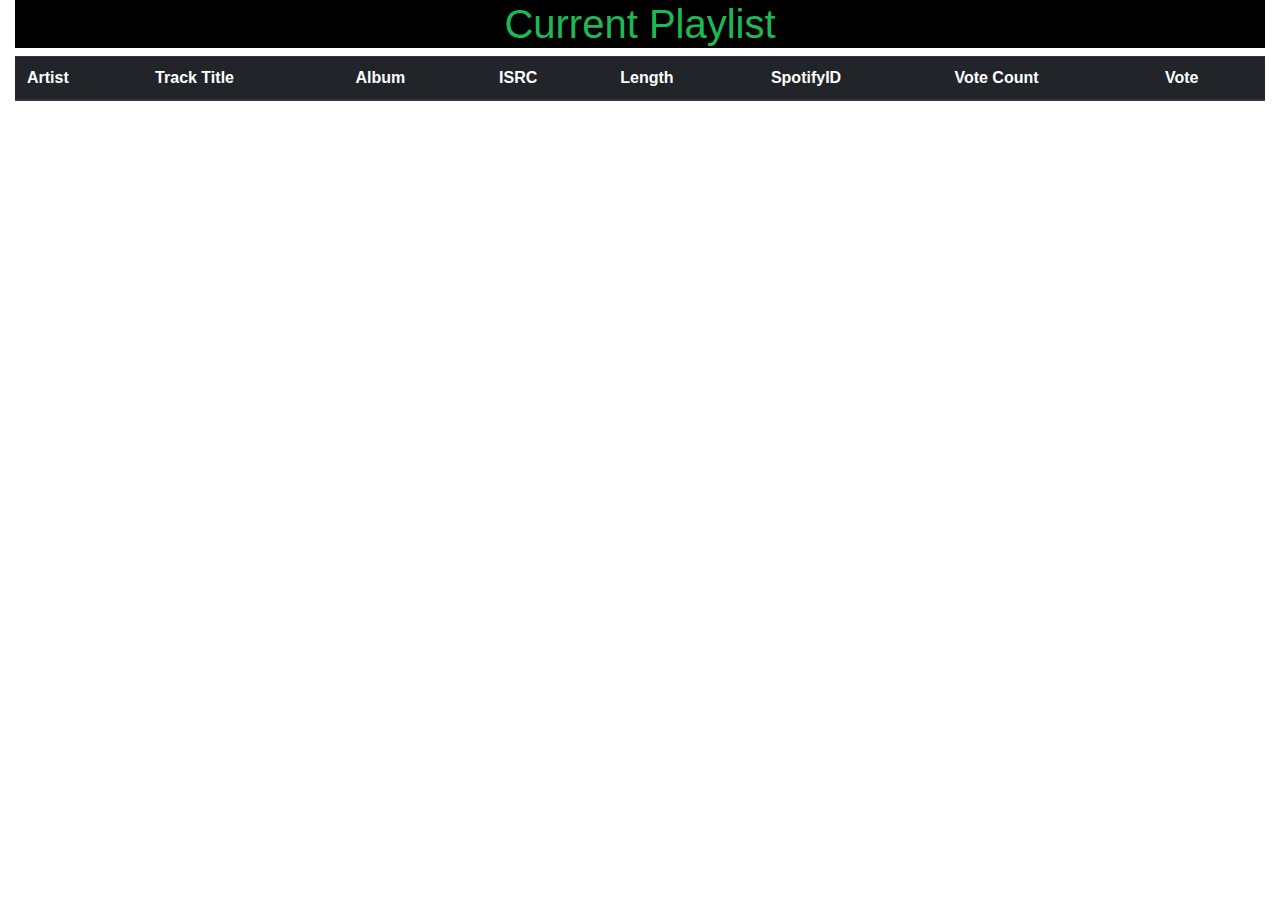
<file: index.html>
<html>  
   <head>
        <meta charset="utf-8">

        <title>Muzocracy</title>
        <!--google font-->
        <link href="https://fonts.googleapis.com/css?family=Faster+One" rel="stylesheet">
        <link rel="stylesheet" href="style.css">
        <!-- Latest compiled and minified CSS -->
        <link rel="stylesheet" href="https://maxcdn.bootstrapcdn.com/bootstrap/4.0.0/css/bootstrap.min.css">
        <!-- jQuery library -->
        <script src="https://ajax.googleapis.com/ajax/libs/jquery/3.3.1/jquery.min.js"></script>
        <!-- Latest compiled JavaScript -->
        <script src="https://maxcdn.bootstrapcdn.com/bootstrap/4.0.0/js/bootstrap.min.js"></script>
        <!-- Font Awesome -->
        <link rel="stylesheet" href="https://use.fontawesome.com/releases/v5.5.0/css/all.css" integrity="sha384-B4dIYHKNBt8Bc12p+WXckhzcICo0wtJAoU8YZTY5qE0Id1GSseTk6S+L3BlXeVIU" crossorigin="anonymous">
        <link href="https://fonts.googleapis.com/css?family=Righteous" rel="stylesheet">
        <!-- Local Stylesheet -->
        <link rel="stylesheet" href="style.css">

    </head>
  <div class="container-fluid">
  <body>
    <script src="script.js"></script>
    <div>    
        <h1 class="text-center">Current Playlist</h1>
    </div>
    <table class="table table-dark">
        <thead id="tableHeader">
            <tr>
                
                <th>Artist</th>
                <th>Track Title</th>
                <th>Album</th>
                <th>ISRC</th>
                <th>Length</th>
                <th>SpotifyID</th>
                <th>Vote Count</th>
                <th>Vote</th>
            </tr>
        </thead>
        <tbody id="tableBody">
        </tbody>    
    </table>
  </body>
  </div>
</html>
</file>
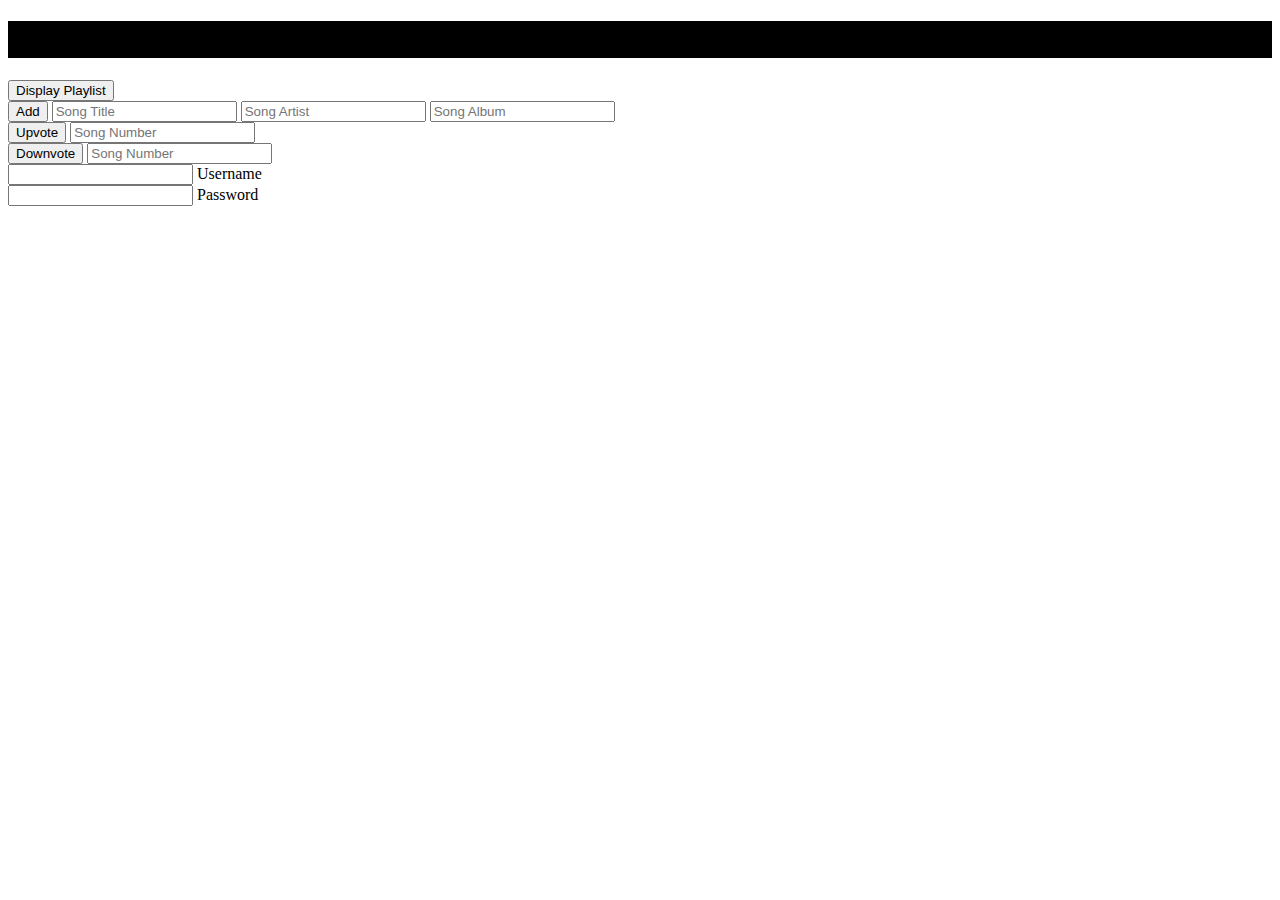
<file: index_backup.html>
<!DOCTYPE html>
<html>

  <head>
    <link rel="stylesheet" href="style.css">
  </head>

  <body>
    <h1>Playlist</h1>
    
    <div>
    <button onclick="view.displaySongs()">Display Playlist</button>
    </div>
    
    <div>
      <button onclick="handlers.addSongs()">Add</button>
      <input id="addSongsSongTitleInput" type="text" placeholder="Song Title">
      <input id="addSongsSongArtistInput" type="text" placeholder="Song Artist">
      <input id="addSongsSongAlbumInput" type="text" placeholder="Song Album">
    </div>
    
    <div>
      <button onclick="handlers.upvoteSongs()">Upvote</button>
      <input id="upvoteSongsPositionInput" type="number" placeholder="Song Number">
    </div>
    
    <div>
      <button onclick="handlers.downvoteSongs()">Downvote</button>
      <input id="downvoteSongsPositionInput" type="number" placeholder="Song Number">
    </div>

    <table>
    </table>
    <div class="mdc-text-field username">
      <input type="text" class="mdc-text-field__input" id="username-input" name="username">
      <label class="mdc-floating-label" for="username-input">Username</label>
      <div class="mdc-line-ripple"></div>
    </div>
    <div class="mdc-text-field password">
      <input type="password" class="mdc-text-field__input" id="password-input" name="password">
      <label class="mdc-floating-label" for="password-input">Password</label>
      <div class="mdc-line-ripple"></div>
    </div>

   
    <script src="script.js"></script>
  </body>

</html>
</file>
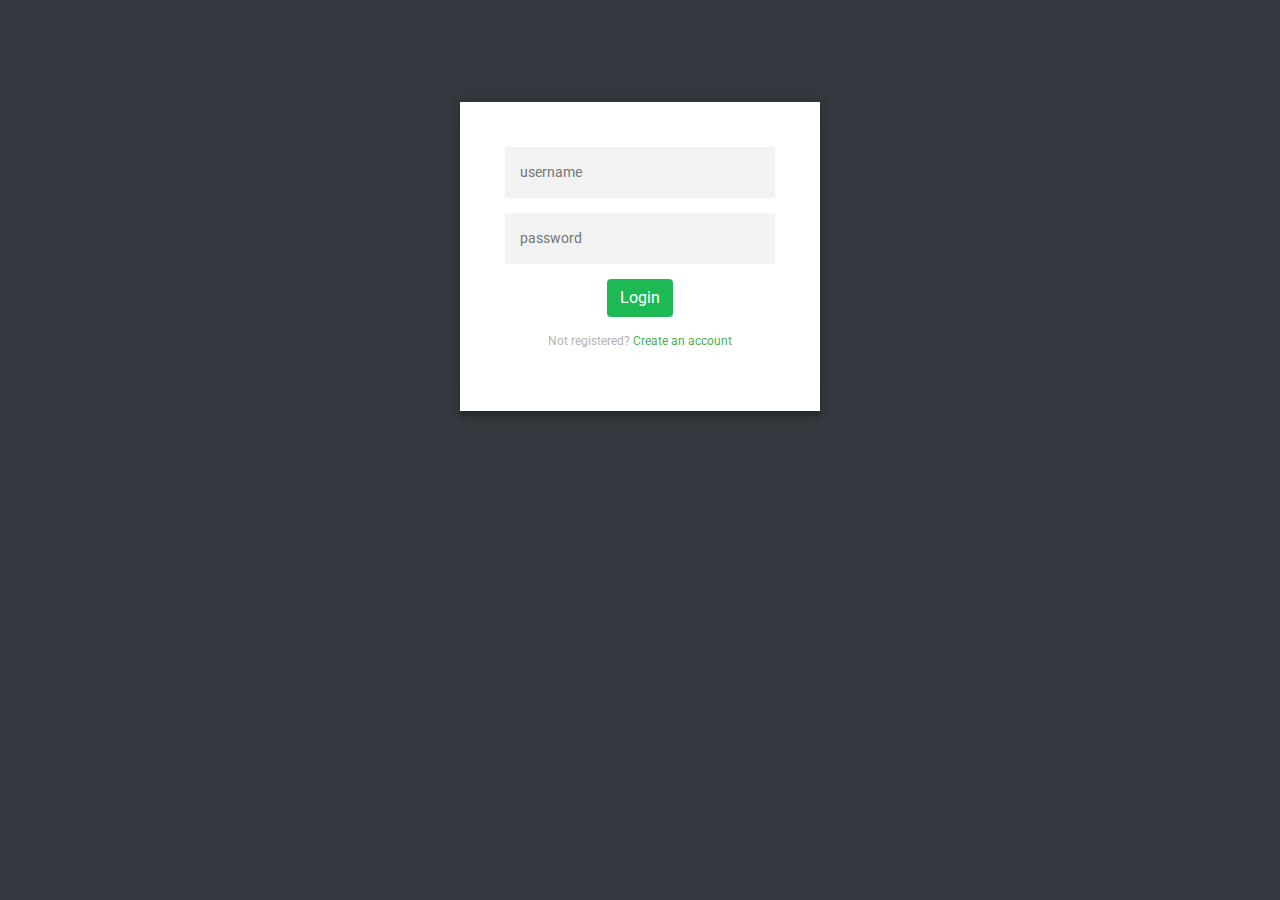
<file: login.html>
<html>
    <head> 
        <meta charset="utf-8">

        <title>Muzocracy</title>
        <!--google font-->
        <link href="https://fonts.googleapis.com/css?family=Faster+One" rel="stylesheet">
        <link rel="stylesheet" href="style.css">
        <!-- Latest compiled and minified CSS -->
        <link rel="stylesheet" href="https://maxcdn.bootstrapcdn.com/bootstrap/4.0.0/css/bootstrap.min.css">
        <!-- jQuery library -->
        <script src="https://ajax.googleapis.com/ajax/libs/jquery/3.3.1/jquery.min.js"></script>
        <!-- Latest compiled JavaScript -->
        <script src="https://maxcdn.bootstrapcdn.com/bootstrap/4.0.0/js/bootstrap.min.js"></script>
        <!-- Font Awesome -->
        <link rel="stylesheet" href="https://use.fontawesome.com/releases/v5.5.0/css/all.css" integrity="sha384-B4dIYHKNBt8Bc12p+WXckhzcICo0wtJAoU8YZTY5qE0Id1GSseTk6S+L3BlXeVIU" crossorigin="anonymous">
        <link href="https://fonts.googleapis.com/css?family=Righteous" rel="stylesheet">
        <!-- Local Stylesheet -->
        <link rel="stylesheet" href="style_login.css">
    </head>   
   <body>
        <div class="login-page">
                <div class="form">
                  <form class="login-form">
                    <input type="text" placeholder="username" id="usernameInput"/>
                    <input type="password" placeholder="password" id="passwordInput"/>
                    <a  id="login_button" class="btn" onclick="getAllUsers()">Login</a>
                    <p class="message">Not registered? <a href="#">Create an account</a></p>
                  </form>
                </div>
              </div>
    <script src="script_login.js"></script>
    </body>
</html>
</file>
<file: style.css>
h1{
  background-color:black;
  color: 1db954;
}

#upvoteArrow{
  color: 1db954;
}

#downvoteArrow{
  color:red;


}
</file>
<file: style_login.css>
@import url(https://fonts.googleapis.com/css?family=Roboto:300);

.login-page {
  width: 360px;
  padding: 8% 0 0;
  margin: auto;
}
.form {
  position: relative;
  z-index: 1;
  background: #FFFFFF;
  max-width: 360px;
  margin: 0 auto 100px;
  padding: 45px;
  text-align: center;
  box-shadow: 0 0 20px 0 rgba(0, 0, 0, 0.2), 0 5px 5px 0 rgba(0, 0, 0, 0.24);
}
.form input {
  font-family: "Roboto", sans-serif;
  outline: 0;
  background: #f2f2f2;
  width: 100%;
  border: 0;
  margin: 0 0 15px;
  padding: 15px;
  box-sizing: border-box;
  font-size: 14px;
}
.form button {
  font-family: "Roboto", sans-serif;
  text-transform: uppercase;
  outline: 0;
  background: #4CAF50;
  width: 100%;
  border: 0;
  padding: 15px;
  color: #FFFFFF;
  font-size: 14px;
  -webkit-transition: all 0.3 ease;
  transition: all 0.3 ease;
  cursor: pointer;
}
.form button:hover,.form button:active,.form button:focus {
  background: #43A047;
}
.form .message {
  margin: 15px 0 0;
  color: #b3b3b3;
  font-size: 12px;
}
.form .message a {
  color: #4CAF50;
  text-decoration: none;
}
.form .register-form {
  display: none;
}
.container {
  position: relative;
  z-index: 1;
  max-width: 300px;
  margin: 0 auto;
}
.container:before, .container:after {
  content: "";
  display: block;
  clear: both;
}
.container .info {
  margin: 50px auto;
  text-align: center;
}
.container .info h1 {
  margin: 0 0 15px;
  padding: 0;
  font-size: 36px;
  font-weight: 300;
  color: #1a1a1a;
}
.container .info span {
  color: #4d4d4d;
  font-size: 12px;
}
.container .info span a {
  color: #000000;
  text-decoration: none;
}
.container .info span .fa {
  color: #EF3B3A;
}
body {
  background:#343a40;
  font-family: "Roboto", sans-serif;
  -webkit-font-smoothing: antialiased;
  -moz-osx-font-smoothing: grayscale;      
}

#login_button {
    background-color: 1db954 !important;
    color: white;
}
</file>
